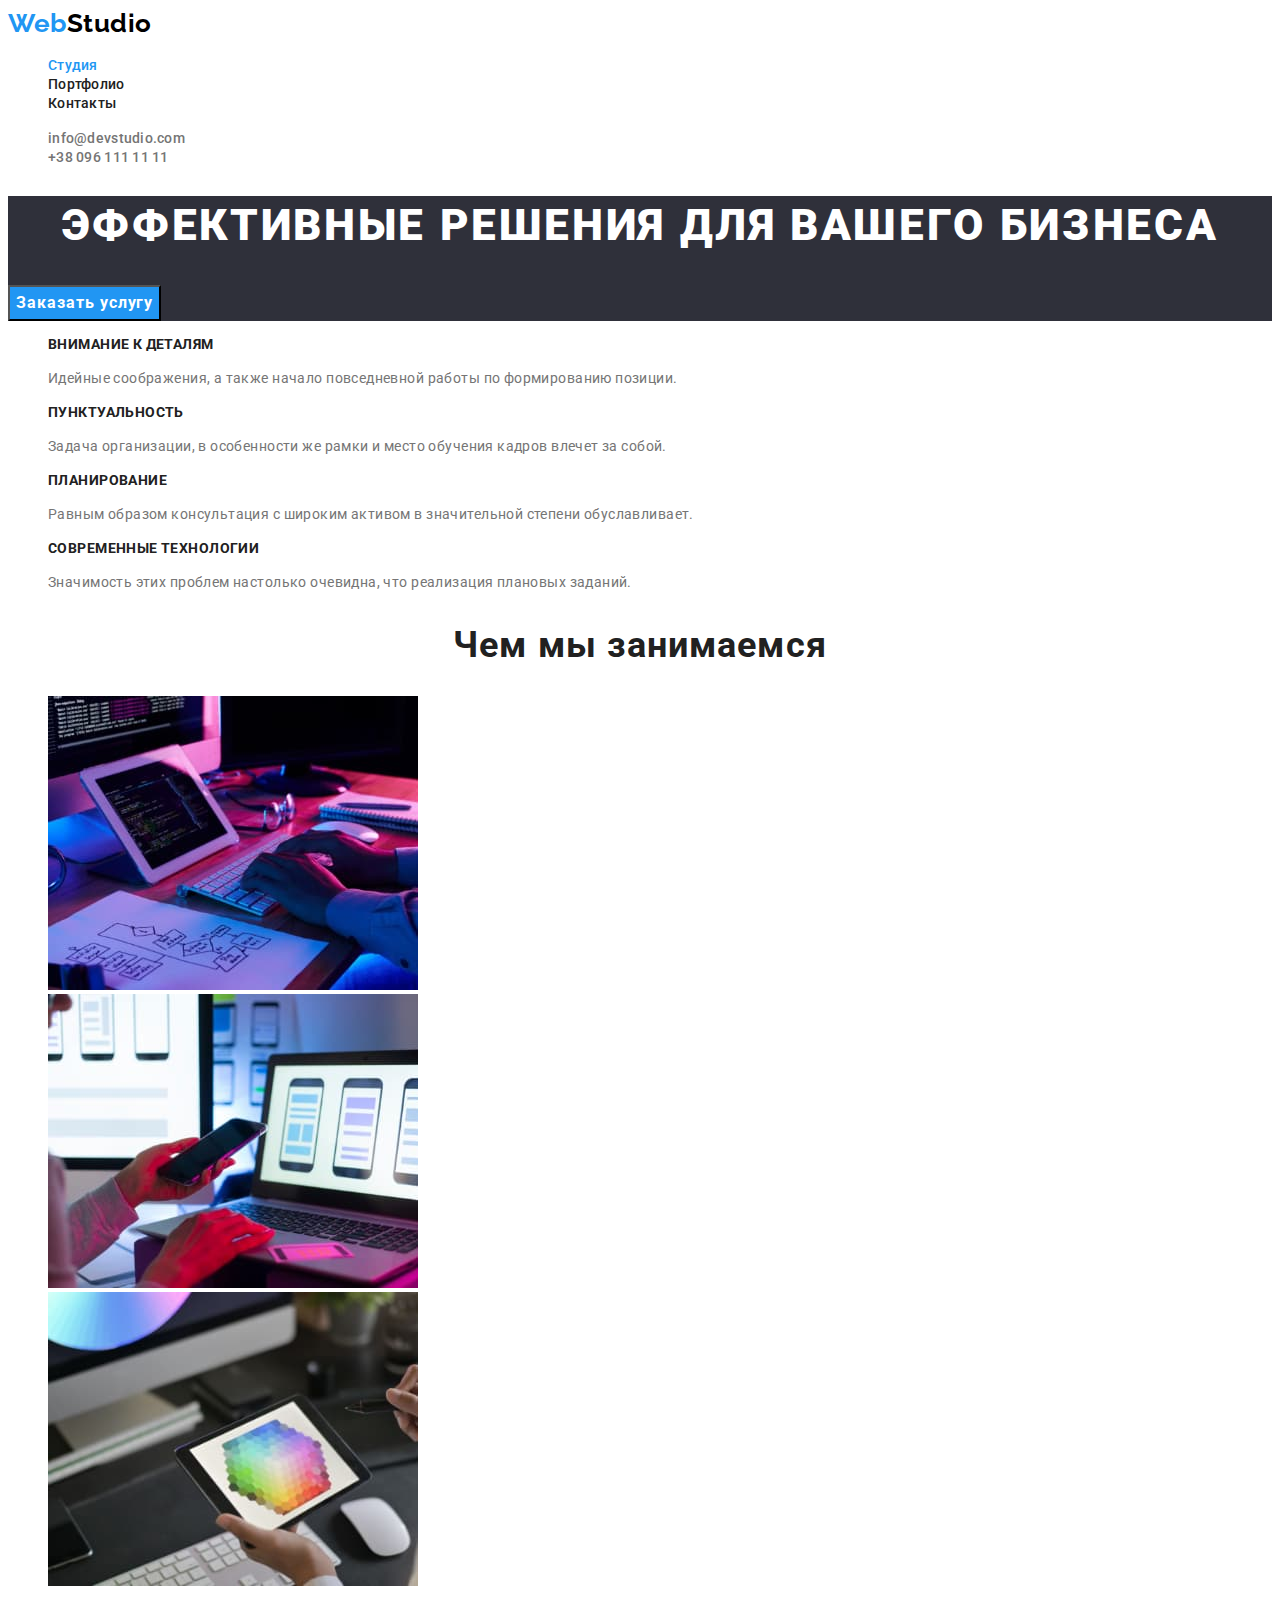
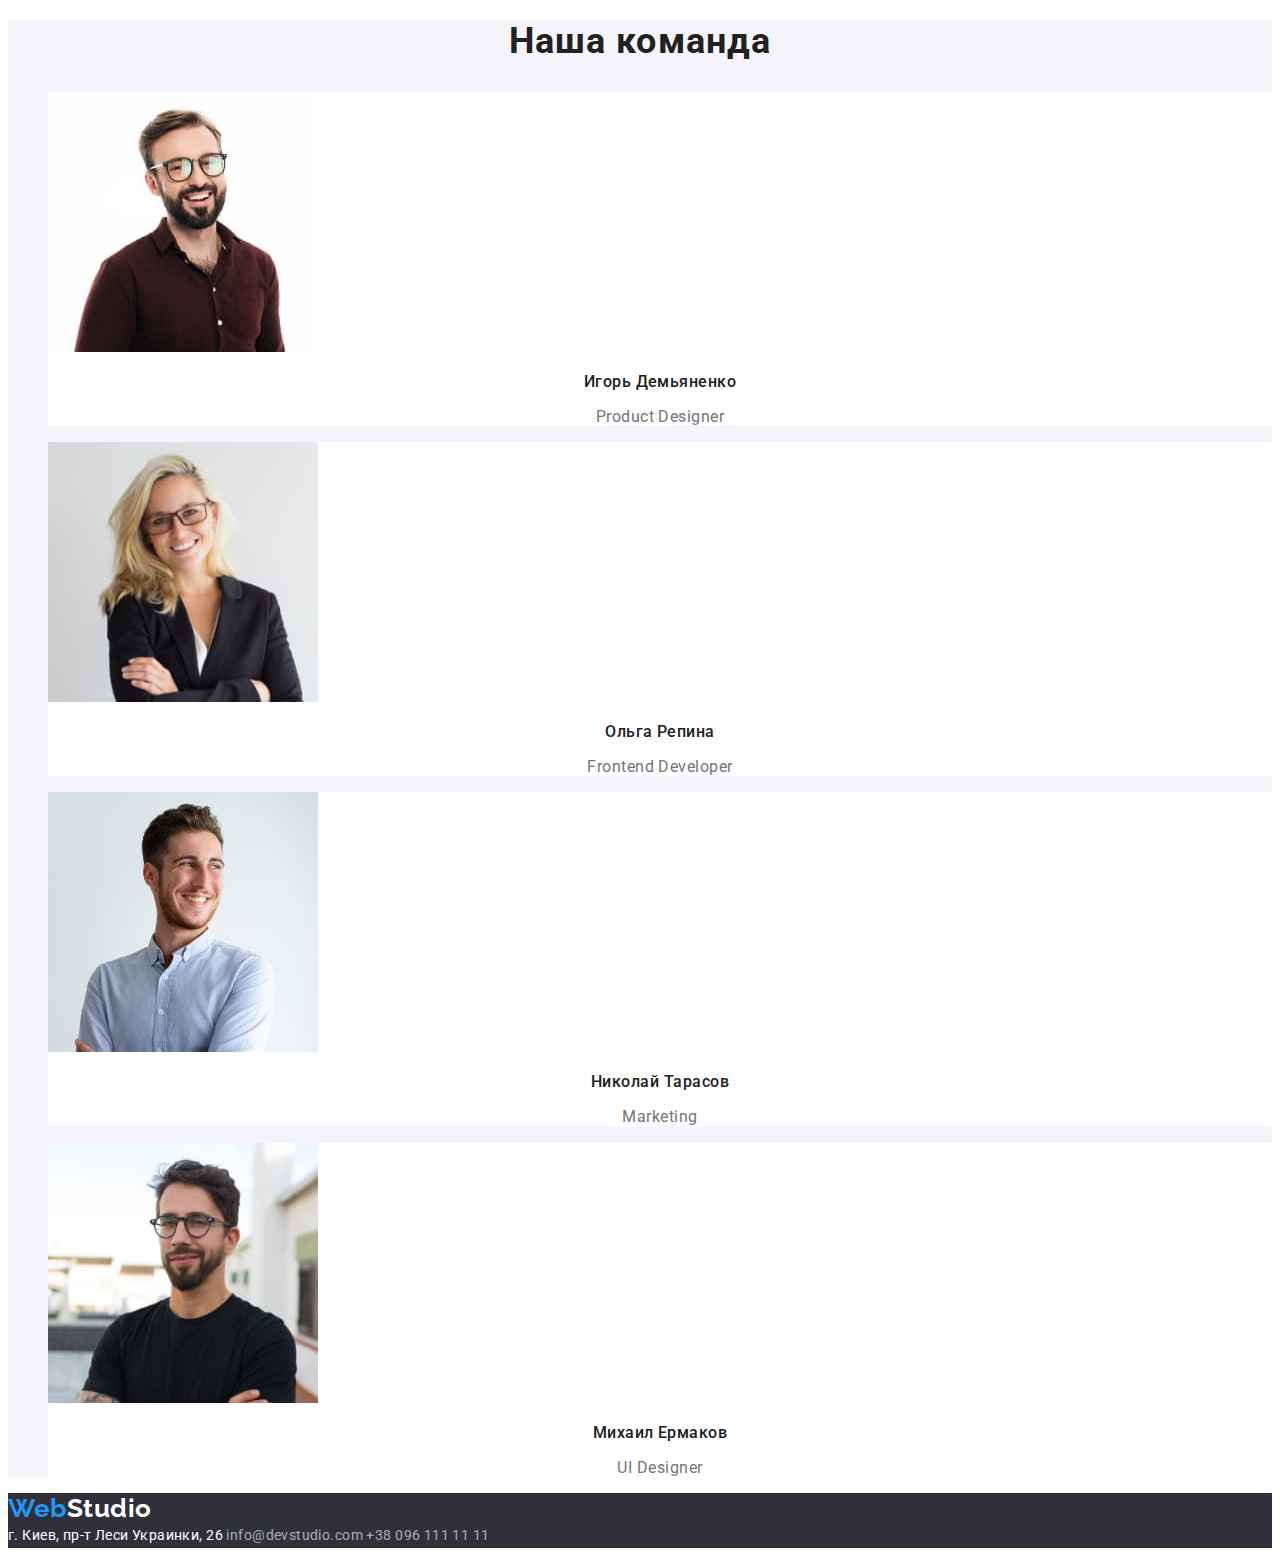
<file: index.html>
<!DOCTYPE html>
<html lang="ru">
  <head>
    <meta charset="UTF-8" />
    <meta http-equiv="X-UA-Compatible" content="IE=edge" />
    <meta name="viewport" content="width=device-width, initial-scale=1.0" />
    <link rel="stylesheet" href="./css/styles.css" />
    <link rel="preconnect" href="https://fonts.googleapis.com" />
    <link rel="preconnect" href="https://fonts.gstatic.com" crossorigin />
    <link
      href="https://fonts.googleapis.com/css2?family=Raleway:wght@700&family=Roboto:wght@400;500;700;900&display=swap"
      rel="stylesheet"
    />
    <title>Homework2</title>
  </head>

  <body>
    <header>
      <a lang="en" href="./index.html" class="logo">Web<span class="logo-header">Studio</span></a>
      <nav class="nav">
        <ul class="nav-list list">
          <li><a href="./index.html" class="nav-list-item link current">Студия</a></li>
          <li><a href="./portfolio.html" class="nav-list-item link">Портфолио</a></li>
          <li><a href="" class="nav-list-item link">Контакты</a></li>
        </ul>
      </nav>
      <ul class="list">
        <li><a href="mailto:info@devstudio.com" class="mail link">info@devstudio.com</a></li>
        <li><a href="tel:+380961111111" class="header-tel link">+38 096 111 11 11</a></li>
      </ul>
    </header>
    <main>
      <section class="hero">
        <h1 class="hero-h">Эффективные решения для вашего бизнеса</h1>
        <button type="button" class="hero-bt">Заказать услугу</button>
      </section>

      <section class="benefits">
        <h2 class="hidden-head">Наши преимущества</h2>
        <ul class="benefits-list list">
          <li class="benefits-item">
            <h3 class="bts-header">Внимание к деталям</h3>
            <p class="bts-text">
              Идейные соображения, а также начало повседневной работы по формированию позиции.
            </p>
          </li>
          <li class="benefits-item">
            <h3 class="bts-header">Пунктуальность</h3>
            <p class="bts-text">
              Задача организации, в особенности же рамки и место обучения кадров влечет за собой.
            </p>
          </li>
          <li class="benefits-item">
            <h3 class="bts-header">Планирование</h3>
            <p class="bts-text">
              Равным образом консультация с широким активом в значительной степени обуславливает.
            </p>
          </li>

          <li class="benefits-item">
            <h3 class="bts-header">Современные технологии</h3>
            <p class="bts-text">
              Значимость этих проблем настолько очевидна, что реализация плановых заданий.
            </p>
          </li>
        </ul>
      </section>

      <section class="about">
        <h2 class="about-header">Чем мы занимаемся</h2>
        <ul class="about-list list">
          <li><img src="./images/comp.jpg" alt="Программирование" width="370" height="294" /></li>
          <li>
            <img src="./images/phone.jpg" alt="Адаптивная верстка" width="370" height="294" />
          </li>
          <li><img src="./images/tab.jpg" alt="Стилизация" width="370" height="294" /></li>
        </ul>
      </section>

      <section class="our-team">
        <h2 class="about-header">Наша команда</h2>
        <ul class="our-team-list list">
          <li class="oteam-items">
            <img src="./images/demyanenko.jpg" alt="Игорь Демьяненко" width="270" height="260" />
            <h3 class="oteem-header">Игорь Демьяненко</h3>
            <p lang="en" class="oteem-position">Product Designer</p>
          </li>
          <li class="oteam-items">
            <img src="./images/repina.jpg" alt="Ольга Репина" width="270" height="260" />
            <h3 class="oteem-header">Ольга Репина</h3>
            <p lang="en" class="oteem-position">Frontend Developer</p>
          </li>
          <li class="oteam-items">
            <img src="./images/tarasov.jpg" alt="Николай Тарасов" width="270" height="260" />
            <h3 class="oteem-header">Николай Тарасов</h3>
            <p lang="en" class="oteem-position">Marketing</p>
          </li>
          <li class="oteam-items">
            <img src="./images/yermakov.jpg" alt="Михаил Ермаков" width="270" height="260" />
            <h3 class="oteem-header">Михаил Ермаков</h3>
            <p lang="en" class="oteem-position">UI Designer</p>
          </li>
        </ul>
      </section>
    </main>
    <footer class="basement">
      <a lang="en" href="./index.html" class="logo">Web<span class="logo-footer">Studio</span></a>
      <address class="basement-adr">
        г. Киев, пр-т Леси Украинки, 26
        <a href="mailto:info@devstudio.com" class="basement-mail link">info@devstudio.com</a>
        <a href="tel:+380961111111" class="basement-tel link">+38 096 111 11 11</a>
      </address>
    </footer>
  </body>
</html>
</file>
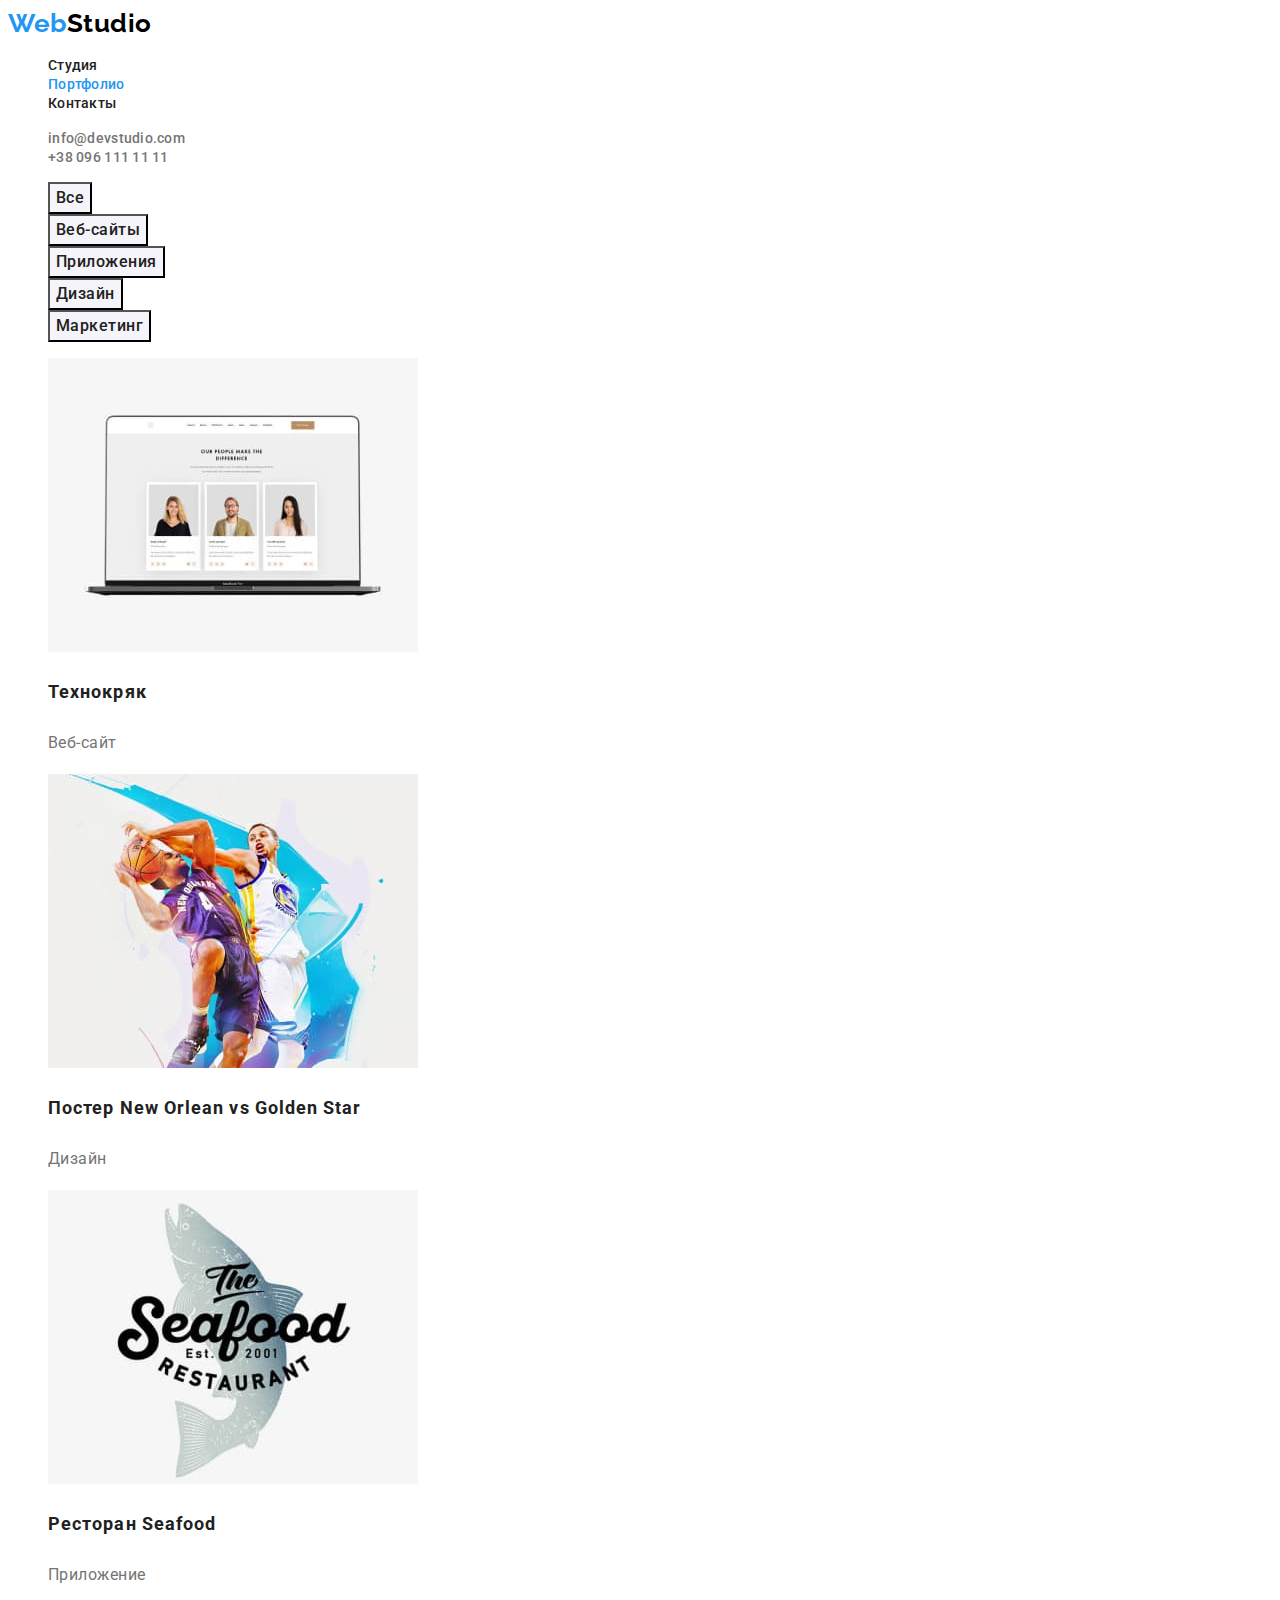
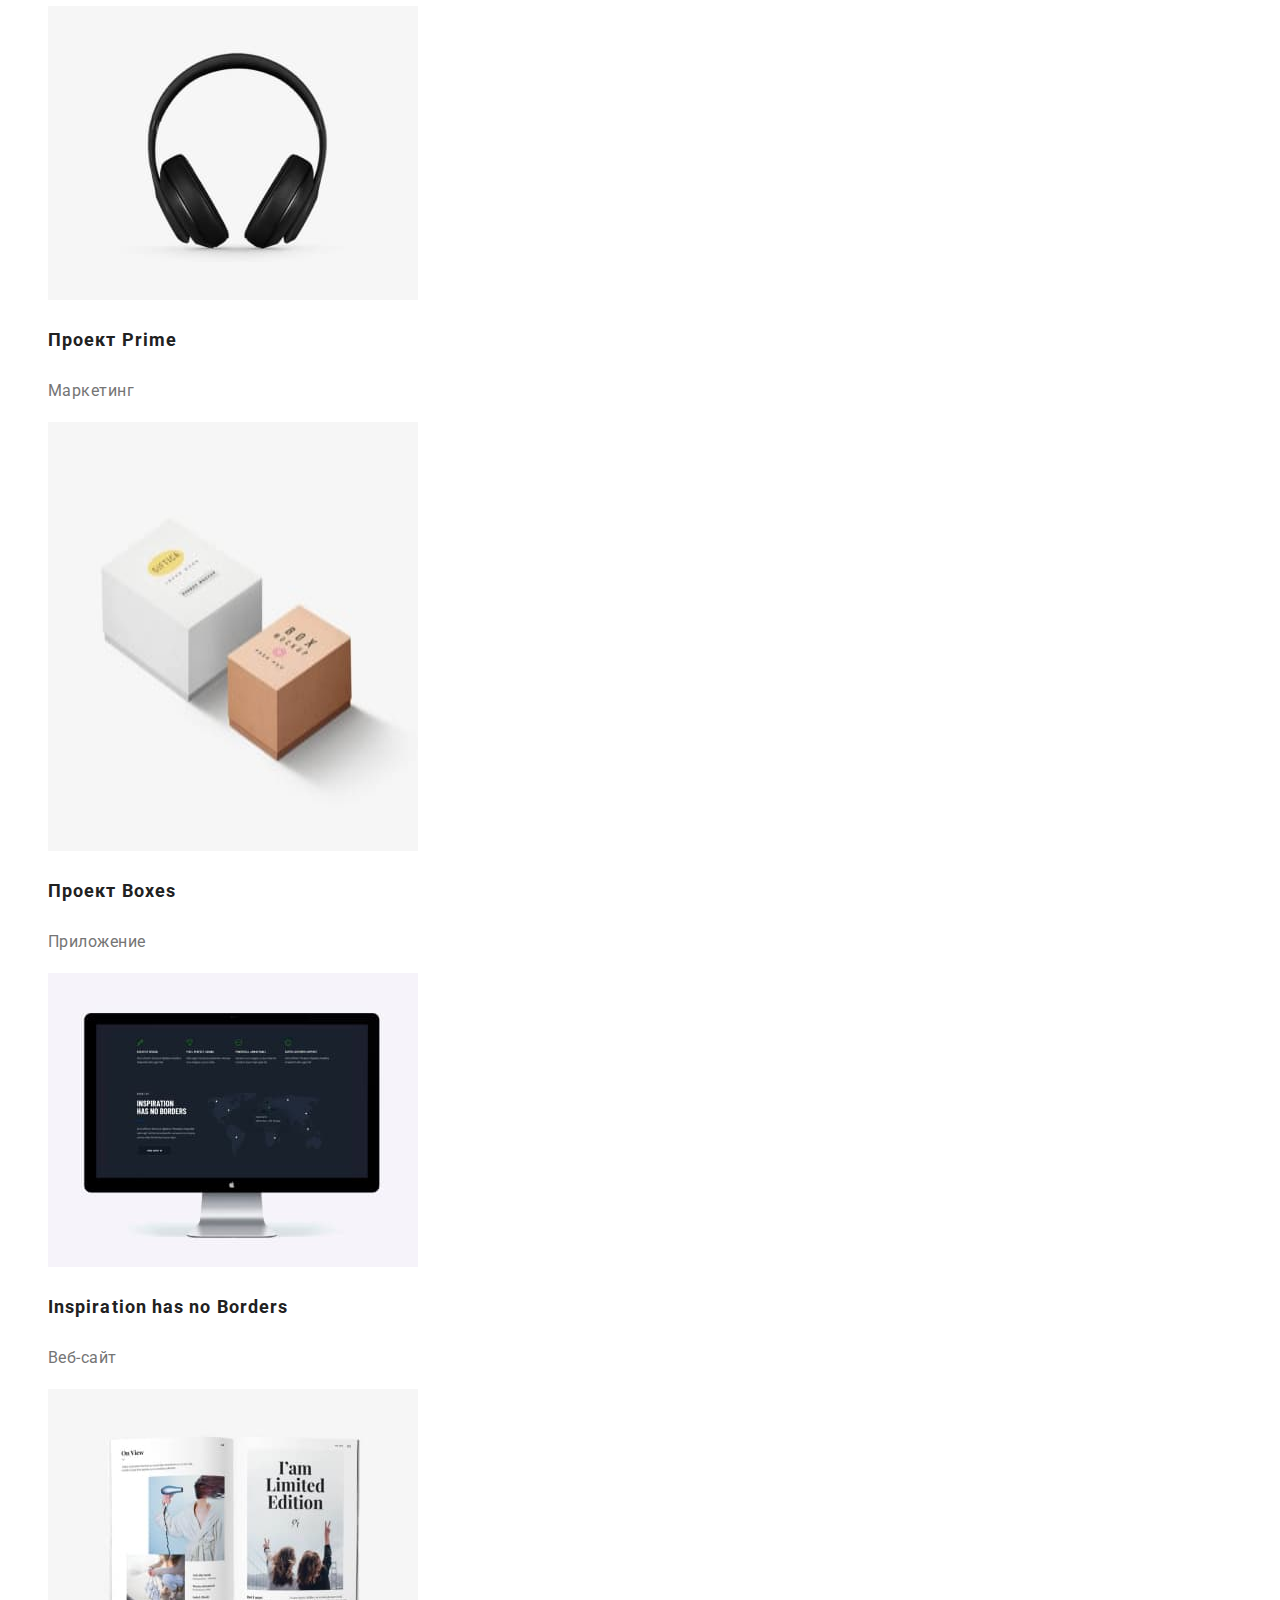
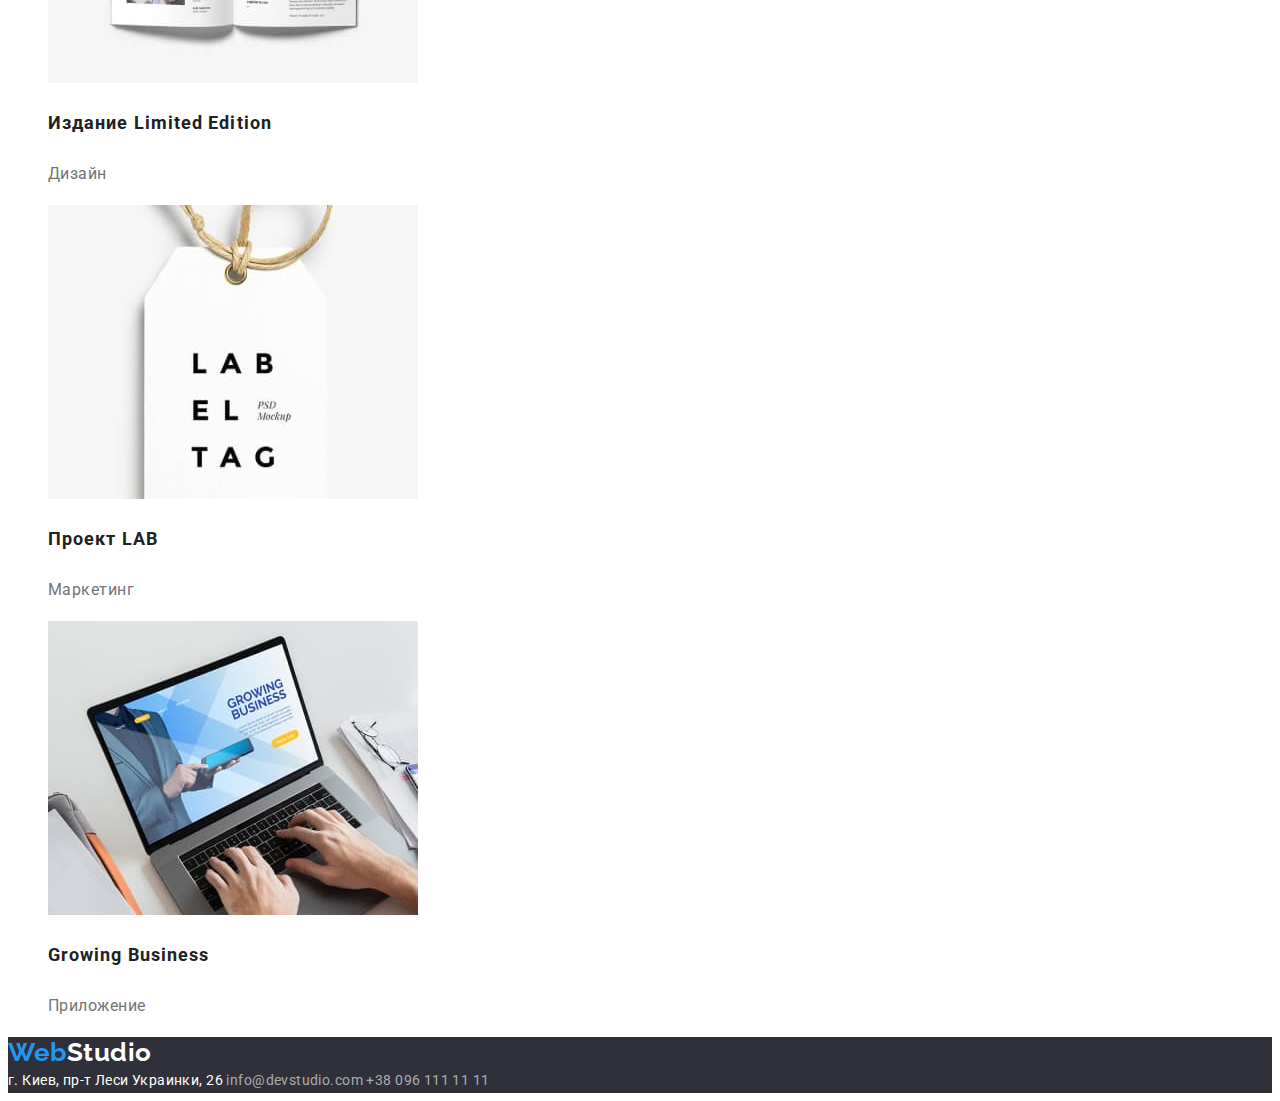
<file: portfolio.html>
<!DOCTYPE html>
<html lang="ru">
  <head>
    <meta charset="UTF-8" />
    <meta http-equiv="X-UA-Compatible" content="IE=edge" />
    <meta name="viewport" content="width=device-width, initial-scale=1.0" />
    <link rel="stylesheet" href="./css/styles.css" />
    <link rel="preconnect" href="https://fonts.googleapis.com" />
    <link rel="preconnect" href="https://fonts.gstatic.com" crossorigin />
    <link
      href="https://fonts.googleapis.com/css2?family=Raleway:wght@700&family=Roboto:wght@400;500;700;900&display=swap"
      rel="stylesheet"
    />
    <title>Portfolio</title>
  </head>

  <body>
    <header>
      <a lang="en" href="./index.html" class="logo">Web<span class="logo-header">Studio</span></a>
      <nav class="nav">
        <ul class="nav-list list">
          <li><a href="./index.html" class="nav-list-item link">Студия</a></li>
          <li><a href="./portfolio.html" class="nav-list-item link current">Портфолио</a></li>
          <li><a href="" class="nav-list-item link">Контакты</a></li>
        </ul>
      </nav>
      <ul class="list">
        <li><a href="mailto:info@devstudio.com" class="mail link">info@devstudio.com</a></li>
        <li><a href="tel:+380961111111" class="header-tel link">+38 096 111 11 11</a></li>
      </ul>
    </header>
    <main>
      <section class="our-services">
        <h1 class="hidden-head">Наши услуги</h1>
        <ul class="oserv-but list">
          <li><button type="button" class="filter">Все</button></li>
          <li><button type="button" class="filter">Веб-сайты</button></li>
          <li><button type="button" class="filter">Приложения</button></li>
          <li><button type="button" class="filter">Дизайн</button></li>
          <li><button type="button" class="filter">Маркетинг</button></li>
        </ul>

        <ul class="oserv-list list">
          <li class="oserv-item">
            <img src="./images/img11.jpg" alt="Веб-сайт" width="370" height="294" />
            <h3 class="oserv-item-head">Технокряк</h3>
            <p class="oserv-item-text">Веб-сайт</p>
          </li>
          <li class="oserv-item">
            <img src="./images/img12.jpg" alt="Дизайн" width="370" height="294" />
            <h3 class="oserv-item-head">Постер New Orlean vs Golden Star</h3>
            <p class="oserv-item-text">Дизайн</p>
          </li>
          <li class="oserv-item">
            <img src="./images/img13.jpg" alt="Приложение" width="370" height="294" />
            <h3 class="oserv-item-head">Ресторан Seafood</h3>
            <p class="oserv-item-text">Приложение</p>
          </li>
          <li class="oserv-item">
            <img src="./images/img21.jpg" alt="Маркетинг" width="370" height="294" />
            <h3 class="oserv-item-head">Проект Prime</h3>
            <p class="oserv-item-text">Маркетинг</p>
          </li>
          <li class="oserv-item">
            <img src="./images/img22.jpg" alt="Приложение" width="370" height="429" />
            <h3 class="oserv-item-head">Проект Boxes</h3>
            <p class="oserv-item-text">Приложение</p>
          </li>
          <li class="oserv-item">
            <img src="./images/img23.jpg" alt="Веб-сайт" width="370" height="294" />
            <h3 lang="en" class="oserv-item-head">Inspiration has no Borders</h3>
            <p class="oserv-item-text">Веб-сайт</p>
          </li>
          <li class="oserv-item">
            <img src="./images/img31.jpg" alt="Дизайн" width="370" height="294" />
            <h3 class="oserv-item-head">Издание Limited Edition</h3>
            <p class="oserv-item-text">Дизайн</p>
          </li>
          <li class="oserv-item">
            <img src="./images/img32.jpg" alt="Маркетинг" width="370" height="294" />
            <h3 class="oserv-item-head">Проект LAB</h3>
            <p class="oserv-item-text">Маркетинг</p>
          </li>
          <li class="oserv-item">
            <img src="./images/img33.jpg" alt="Веб-сайт" width="370" height="294" />
            <h3 lang="en" class="oserv-item-head">Growing Business</h3>
            <p class="oserv-item-text">Приложение</p>
          </li>
        </ul>
      </section>
    </main>
    <footer class="basement">
      <a lang="en" href="./index.html" class="logo">Web<span class="logo-footer">Studio</span></a>
      <address class="basement-adr">
        г. Киев, пр-т Леси Украинки, 26
        <a href="mailto:info@devstudio.com" class="basement-mail link">info@devstudio.com</a>
        <a href="tel:+380961111111" class="basement-tel link">+38 096 111 11 11</a>
      </address>
    </footer>
  </body>
</html>
</file>
<file: css/styles.css>
:root {
  --header-color: #2196f3;
  --accent-color: #ffffff;
  --text-color: #212121;
  --font-weight: 700;
  --basetext-color: #757575;
}

.list {
  list-style: none;
}

.link {
  text-decoration: none;
}
.hidden-head {
  position: absolute;
  white-space: nowrap;
  width: 1px;
  height: 1;
  overflow: hidden;
  border: 0;
  padding: 0;
  clip: rect(0 0 0 0);
  clip-path: inset(50%);
  margin: -1px;
}

body {
  font-family: 'Roboto', sans-serif;
  color: var(--text-color);
  background-color: var(--accent-color);
}

/*----------------HEADER----------------*/

.logo {
  font-family: Raleway;
  font-style: normal;
  font-weight: var(--font-weight);
  font-size: 26px;
  line-height: 1.2;
  color: var(--header-color);
  text-decoration: none;
  letter-spacing: 0.02em;
}
.logo-header {
  color: #000000;
}

.nav-list-item.current {
  color: var(--header-color);
}
.nav-list-item,
.header-tel,
.mail {
  font-weight: 500;
  font-size: 14px;
  line-height: 1.14;
  letter-spacing: 0.02em;
  color: var(--text-color);
}

.nav-list-item:hover,
.nav-list-item:focus {
  color: var(--header-color);
}

.header-tel,
.mail {
  color: var(--basetext-color);
}
.header-tel:hover,
.header-tel:focus {
  color: var(--header-color);
}

.mail:hover,
.mail:focus {
  color: var(--header-color);
}

/* -------------Hero------------------- */
.hero {
  background-color: #2f303a;
}
.hero-h {
  font-weight: 900;
  font-size: 44px;
  line-height: 1.36;
  text-align: center;
  letter-spacing: 0.06em;
  text-transform: uppercase;
  color: var(--accent-color);
}
.hero-bt {
  font-family: inherit;
  font-weight: var(--font-weight);
  font-size: 16px;
  line-height: 1.88;
  display: flex;
  align-items: center;
  text-align: center;
  letter-spacing: 0.06em;
  color: var(--accent-color);
  background-color: var(--header-color);
  cursor: pointer;
}
.hero-bt:hover,
.hero-bt:focus {
  background-color: #188ce8;
}

/* -------------Benefits---------------- */
.benefits {
}

.benefits-list {
}

.benefits-item {
}
.bts-header {
  font-weight: var(--font-weight);
  font-size: 14px;
  line-height: 1.14;
  letter-spacing: 0.03em;
  text-transform: uppercase;
  color: var(--text-color);
}
.bts-text {
  font-size: 14px;
  line-height: 1.71;
  letter-spacing: 0.03em;
  color: var(--basetext-color);
}

/* --------------About---------------- */
.about {
}
.about-header {
  font-weight: var(--font-weight);
  font-size: 36px;
  line-height: 1.17;
  text-align: center;
  letter-spacing: 0.03em;

  color: var(--text-color);
}
.about-list {
}

/* --------------Our team------------- */
.our-team {
  background-color: #f5f4fa;
}

.our-team-list {
}

.oteam-items {
  background-color: var(--accent-color);
}
.oteem-header {
  font-weight: 500;
  font-size: 16px;
  line-height: 1.19;
  text-align: center;
  letter-spacing: 0.03em;
  color: var(--text-color);
}
.oteem-position {
  font-size: 16px;
  line-height: 1.19;
  text-align: center;
  letter-spacing: 0.03em;
  color: var(--basetext-color);
}
/*--------------Footer------------------*/
.basement {
  background-color: #2F303A;
}
.logo-footer {
  color: var(--accent-color);
}
.basement-adr {
  font-style: normal;
  font-size: 14px;
  line-height: 1.71;
  letter-spacing: 0.03em;
  color: var(--accent-color);
}

.basement-tel,
.basement-mail {
font-size: 14px;
line-height: 1,71;
letter-spacing: 0.03em;
color: rgba(255, 255, 255, 0.6);
}

.basement-tel:hover,
.basement-tel:focus {
  color: var(--header-color);
}

.basement-mail:hover,
.basement-mail:focus {
  color: var(--header-color);
}


/* ----------------------PORTFOLIO---------------------------- */
/* -------------Our services------------- */

.our-services {
}

.oserv-but {
}

.filter {
  font-family: inherit;
  font-weight: 500;
  font-size: 16px;
  line-height: 1.62;
  text-align: center;
  letter-spacing: 0.03em;
  color: var(--text-color);
  background: #f5f4fa;
  cursor: pointer;
}
.filter:hover,
.filter:focus {
  background: var(--header-color);
  color: var(--accent-color);
}

.oserv-list {
}

.OServ-item {
}

.oserv-item-head {
  font-weight: var(--font-weight);
  font-size: 18px;
  line-height: 2;
  letter-spacing: 0.06em;
  color: var(--text-color);
}
.oserv-item-text {
  font-size: 16px;
  line-height: 1.88;
  letter-spacing: 0.03em;
  color: var(--basetext-color);
}
</file>
